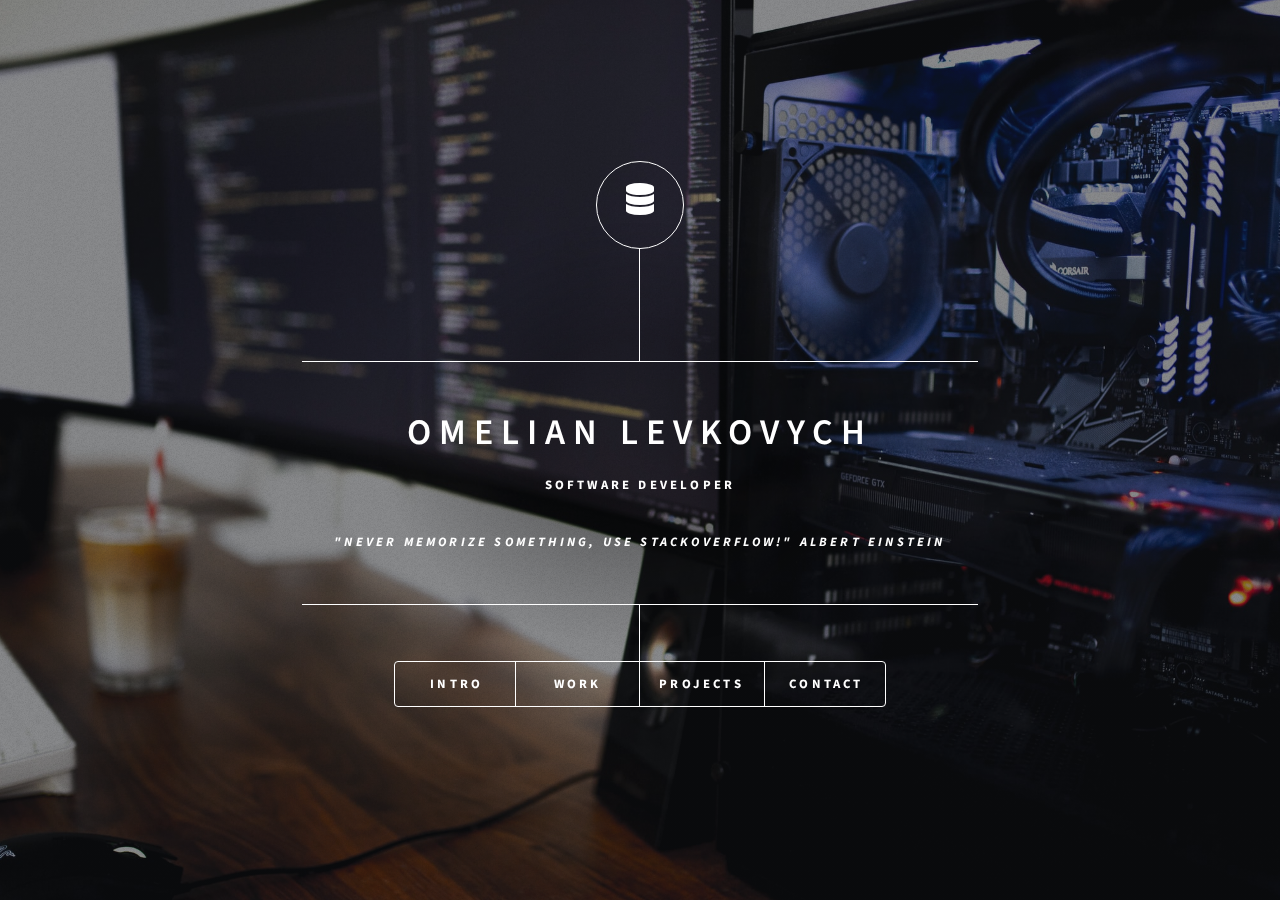
<file: index.html>
<!DOCTYPE HTML>
<!--
	Dimension by HTML5 UP
	html5up.net | @ajlkn
	Free for personal and commercial use under the CCA 3.0 license (html5up.net/license)
-->
<html>
	<head>
		<title>Omelian Levkovych</title>
		<meta charset="utf-8" />
		<meta name="viewport" content="width=device-width, initial-scale=1, user-scalable=no" />
		<link rel="stylesheet" href="assets/css/main.css" />
		<link rel="stylesheet" href="assets/css/image.css" />
		<noscript><link rel="stylesheet" href="assets/css/noscript.css" /></noscript>
	</head>
	<body class="is-preload">

		<!-- Wrapper -->
			<div id="wrapper">

				<!-- Header -->
					<header id="header">
						<div class="logo">
							<span class="fas fa-database fa-2x"></span>
						</div>
						<div>
							
						</div>
						<div class="content">
							<div class="inner" style="font-weight: bold;">
								<h1>Omelian Levkovych</h1>
								<p>Software Developer</p>
								<p><i>"Never memorize something, use StackOverflow!" Albert Einstein</i></p>
							</div>
						</div>
						<nav>
							<ul style="font-weight: bold;">
								<li><a href="#intro">Intro</a></li>
								<li><a href="#work">Work</a></li>
								<li><a href="#projects">Projects</a></li>
								<li><a href="#contact">Contact</a></li>
								<!--<li><a href="#elements">Elements</a></li>-->
							</ul>
						</nav>
					</header>

				<!-- Main -->
					<div id="main">

						<!-- Intro -->
							<article id="intro">
								<h2 class="major">About me</h2>
								<p>Hello, I'm Omelian, a software engineer based in Lviv, Ukraine who enjoys building things that live on the internet.
									I develop websites and web apps that provide intuitive user interface with efficent and modern backends.
								</p>
								<p>
									Shortly after graduating from Lviv National University with applied mathematics and informatics degree, I 
									started working on a wide variety of interesting and meaningful <a href="#work">projects</a> on a daily basis.
								</p>
								<p>
									Here are a few technologies I've been working with recently:
									<div class="columnList3x2">
										<p><i class="fa fa-caret-right" aria-hidden="false"></i> C# & ASP.NET Core</p>
										<p><i class="fa fa-caret-right" aria-hidden="false"></i> React</p>
										<p><i class="fa fa-caret-right" aria-hidden="false"></i> Docker & K8s</p>
										<p><i class="fa fa-caret-right" aria-hidden="false"></i> Microservices</p>
										<p><i class="fa fa-caret-right" aria-hidden="false"></i> AWS S3, SQS, SNS</p>
										<p><i class="fa fa-caret-right" aria-hidden="false"></i> Azure CI/CD</p>
									</div>
								</p>
								<p>By the way, check out my <a href="#projects">side projects</a>.</p>
							</article>

						<!-- Work -->
							<article id="work">
								<h2 class="major">Work experience</h2>
								<span class="image main"><img src="images/pic02.jpg" alt="" /></span>
								<h4 class="major"><i class="fas fa-dot-circle fa-xs"></i> Ciklum, E-Boks</h4>
								<p>.Net Backend Developer <span style="float:right">'December 2018 - Now'</span></p>
								<p> - Write modern, performant, maintainable code to create from scratch secure, effective and user-friendly
									digital postbox platform. Effectively involved in various stages of development of the project starting
									from it planning until production using agile methodology.
								</p>
								<p>
									- Worked on implementation of REST Microservices using ASP.NET Core Web API in connection with EntityFramework Core
									and MySQL databases. Managed Docker orchestartion and Docker containerization using Kubernetes.
									Worked on cloud-based servers like AWS, Azure.
								</p>
								<p> - Communicate with multi-disciplinary teams of software and quality assurance engineers, producers, and
									clients on a daily basis.
								</p>
								<p>
									Technologies used:
									<div class="columnList2x3">
										<p><i class="fa fa-caret-right"></i> C# 8.0 & ASP.NET Core WebApi</p>
										<p><i class="fa fa-caret-right"></i> IdentityServer4 & JWT</p>
										<p><i class="fa fa-caret-right"></i> Redis Cache, ElasticSearch</p>
										<p><i class="fa fa-caret-right"></i> MySql, MariaDB</p>
										<p><i class="fa fa-caret-right"></i> AWS S3, SNS, SQS, RabbitMQ</p>
										<p><i class="fa fa-caret-right"></i> SimpleInjector, FluentValidator, HangFire</p>
										<p><i class="fa fa-caret-right"></i> Docker & K8s</p>
									</div>
								</p>
								<!--second work-->
								<hr>
								<h4 class="major"> Vacoms</h4>
								<p>Software Developer <span style="float:right">'September 17 - December 18'</span></p>
								<p> 
									- Worked closely with the team of two developers to extend existing monolitic API and help prioritze the work,
									provide acceptance criteria and maintain the solution.
								</p>
								<p> 
									- Working knowleadge of production environment as well as ability to quickly troubleshoot issues and work to a
									quick resolution.
								</p>
								<p>
									- Get an ability to learn quickly and deliver high quality code in a fast-paced, agile team enviroment. Also 
									the ability to provide estimations, risk assessments, technical documents and meet deliverables in a timely manner.
								</p>
								<p>
									Technologies used:
									<div class="columnList3x2">
										<p><i class="fa fa-caret-right"></i> C# & ASP.NET WebApi</p>
										<p><i class="fa fa-caret-right"></i> EntityFramework, Sql Server</p>
										<p><i class="fa fa-caret-right"></i> RestAPI</p>
										<p><i class="fa fa-caret-right"></i> Agile</p>
										<p><i class="fa fa-caret-right"></i> Unit Testing with XUnit</p>
										<p><i class="fa fa-caret-right"></i> Azure CI/CD</p>
									</div>
								</p>
								<!--Third work-->
								<hr>
								<h4 class="major">Leobit</h4>
								<p>Junior Engineer<span style="float:right">'February 17 - September 17'</span></p>
								<p> 
									- Completed internal project using existing API on .NET technology by creating a client application with AngularJS, HTML/CSS, JavaScript.
								</p>
								<p> 
									- Worked with mentor to support existing Xamarin.iOS solution, bugfixing, writing  unit tests and providing documentation of developed code.
								</p>
								<p>
									Technologies used:
									<div class="columnList2x3">
										<p><i class="fa fa-caret-right"></i> JavaScript, HTML/CSS</p>
										<p><i class="fa fa-caret-right"></i> Xamarin.iOS, Xcode, SQLite</p>
										<p><i class="fa fa-caret-right"></i> Code documentation</p>
										<p><i class="fa fa-caret-right"></i> Git Flow</p>
									</div>
								</p>
							</article>

						<!-- Projects -->
							<article id="projects">
								<h2 class="major">Pet projects on side</h2>
								<h3>linq reimplementation</h3>
								<div class="containerCustom">
									<img src="images/pic03.jpg" alt="Avatar" class="image main">
									<div class="overlayCustom">
									  <a href="https://github.com/omelianlevkovych/LINQ-and-Unit-Testing" class="iconCustom" title="Source code">
										<i class="fab fa-github"></i>
									  </a>
									</div>
								  </div>
								<h4>My Role</h4>
								<p>During this project I oversaw how Linq works and improved my Unit Testing & TDD skills.</p>
								<h4>Project Difficulties</h4>
								<p>This project really teached me test driven development approach. Some struggles were faced
									during the creation of proper unit tests before even implemention some of the LINQ operators. For istance,
									in order to verify that operator is deferred I have spent some time thinking how exactly such behaviour can be
									proved. Also it was a bit unusual to code in a bit of functional programming way.
									Lastly, at first it was a little demanding to understand some LINQ hacks in JIT (e.g SZArrayHelper class).
								</p>
								<h4>My Solution</h4>
								<p>I have read many articles and some books to dive a bit deeper into TDD and functional programming. Following 
									of the information with which I was provided I managed to step over my difficulties.
									Further, to get a basic understanding how JIT hacks in LINQ works, I have read a bunch of .NET Framework source code
									and asked few questions in StackOverflow.
								</p>
								<h4>Notable Featues</h4>
								<div class="columnList3x2">
									<p><i class="fa fa-caret-right"></i> LINQ</p>
									<p><i class="fa fa-caret-right"></i> Unit Testing, XUnit, NUnit</p>
									<p><i class="fa fa-caret-right"></i> TDD, SOLID & Patterns</p>
								</div>
								<hr>
								<!--Courses-->
								<h3>Bootcamps</h3>
								<span class="image main"><img src="images/bootcamp.jpg" alt="Pif Puf" /></span>
								<h4>About</h4>
								<p>While studying on my bachelor degree I have attended two .NET bootcamps: <br> Epam It Lab and SoftServe It Academy</p>
								<h4>Process</h4>
								<p>During this two bootcamps I have been working on a few projects with my team members and was provided with some web development
									material to learn. We had fun learning what .NET technology stack is by applying it to real world application examples.
								</p>
								<h4>Projects and TeamWork</h4>
								<p>
									Not taking into account some home work and some minor projects we were building TouristGuide, StampCollectorManager and LinksManager applications.
									Each of this technology opened my eyes on how web applications actually works. We mostly were using .NET MVC/Razor technology sometimes  paired
									with public APIs and client side AngularJS. 
									<br>Also, I got some experience working with WPF, MS SQL Server, ADO.NET. To make a web apps look
									pretty we used the following technologies and frameworks as well: HTML/CSS, Bootstrap, JavaScript, JQuery. 
									<br>To fit our version control needs Git and TFS were used.
								</p>
								<h4>Technologies used</h4>
								<div class="columnList2x3">
									<p><i class="fa fa-caret-right"></i> ASP.NET WebAPI/MVC</p>
									<p><i class="fa fa-caret-right"></i> EntityFramework, ADO.NET</p>
									<p><i class="fa fa-caret-right"></i> SQL, MySQL Server</p>
									<p><i class="fa fa-caret-right"></i> JS, Angular, HTML/CSS</p>
								</div>
							</article>

						<!-- Contact -->
							<article id="contact">
								<h2 class="major">Contact</h2>
								<form target="_blank" method="post" action="sorry.html">
									<div class="fields">
										<div class="field half">
											<label for="name">Name</label>
											<input type="text" name="name" id="name" />
										</div>
										<div class="field half">
											<label for="email">Email</label>
											<input type="text" name="email" id="email" />
										</div>
										<div class="field">
											<label for="message">Message</label>
											<textarea name="message" id="message" rows="4"></textarea>
										</div>
									</div>
									<ul class="actions">
										<li><input onclick="window.location.href = 'https://omelianlevkovych.github.io/#sorry';" type="submit" value="Send Message" class="primary" /></li>
										<li><input type="reset" value="Reset" /></li>
									</ul>
								</form>
								<ul class="icons">
									<li><a href="#" class="icon brands fa-linkedin"><span class="label">LinkedIn</span></a></li>
									<li><a href="https://t.me/noauth" class="icon brands fa-telegram"><span class="label">Telegram</span></a></li>
									<li><a href="https://github.com/omelianlevkovych" class="icon brands fa-github"><span class="label">GitHub</span></a></li>
								</ul>
							</article>

						<!-- Elements -->
							<article id="elements">
								<h2 class="major">Elements</h2>

								<section>
									<h3 class="major">Text</h3>
									<p>This is <b>bold</b> and this is <strong>strong</strong>. This is <i>italic</i> and this is <em>emphasized</em>.
									This is <sup>superscript</sup> text and this is <sub>subscript</sub> text.
									This is <u>underlined</u> and this is code: <code>for (;;) { ... }</code>. Finally, <a href="#">this is a link</a>.</p>
									<hr />
									<h2>Heading Level 2</h2>
									<h3>Heading Level 3</h3>
									<h4>Heading Level 4</h4>
									<h5>Heading Level 5</h5>
									<h6>Heading Level 6</h6>
									<hr />
									<h4>Blockquote</h4>
									<blockquote>Fringilla nisl. Donec accumsan interdum nisi, quis tincidunt felis sagittis eget tempus euismod. Vestibulum ante ipsum primis in faucibus vestibulum. Blandit adipiscing eu felis iaculis volutpat ac adipiscing accumsan faucibus. Vestibulum ante ipsum primis in faucibus lorem ipsum dolor sit amet nullam adipiscing eu felis.</blockquote>
									<h4>Preformatted</h4>
									<pre><code>i = 0;

while (!deck.isInOrder()) {
    print 'Iteration ' + i;
    deck.shuffle();
    i++;
}

print 'It took ' + i + ' iterations to sort the deck.';</code></pre>
								</section>

								<section>
									<h3 class="major">Lists</h3>

									<h4>Unordered</h4>
									<ul>
										<li>Dolor pulvinar etiam.</li>
										<li>Sagittis adipiscing.</li>
										<li>Felis enim feugiat.</li>
									</ul>

									<h4>Alternate</h4>
									<ul class="alt">
										<li>Dolor pulvinar etiam.</li>
										<li>Sagittis adipiscing.</li>
										<li>Felis enim feugiat.</li>
									</ul>

									<h4>Ordered</h4>
									<ol>
										<li>Dolor pulvinar etiam.</li>
										<li>Etiam vel felis viverra.</li>
										<li>Felis enim feugiat.</li>
										<li>Dolor pulvinar etiam.</li>
										<li>Etiam vel felis lorem.</li>
										<li>Felis enim et feugiat.</li>
									</ol>
									<h4>Icons</h4>
									<ul class="icons">
										<li><a href="#" class="icon brands fa-twitter"><span class="label">Twitter</span></a></li>
										<li><a href="#" class="icon brands fa-facebook-f"><span class="label">Facebook</span></a></li>
										<li><a href="#" class="icon brands fa-instagram"><span class="label">Instagram</span></a></li>
										<li><a href="#" class="icon brands fa-github"><span class="label">Github</span></a></li>
									</ul>

									<h4>Actions</h4>
									<ul class="actions">
										<li><a href="#" class="button primary">Default</a></li>
										<li><a href="#" class="button">Default</a></li>
									</ul>
									<ul class="actions stacked">
										<li><a href="#" class="button primary">Default</a></li>
										<li><a href="#" class="button">Default</a></li>
									</ul>
								</section>

								<section>
									<h3 class="major">Table</h3>
									<h4>Default</h4>
									<div class="table-wrapper">
										<table>
											<thead>
												<tr>
													<th>Name</th>
													<th>Description</th>
													<th>Price</th>
												</tr>
											</thead>
											<tbody>
												<tr>
													<td>Item One</td>
													<td>Ante turpis integer aliquet porttitor.</td>
													<td>29.99</td>
												</tr>
												<tr>
													<td>Item Two</td>
													<td>Vis ac commodo adipiscing arcu aliquet.</td>
													<td>19.99</td>
												</tr>
												<tr>
													<td>Item Three</td>
													<td> Morbi faucibus arcu accumsan lorem.</td>
													<td>29.99</td>
												</tr>
												<tr>
													<td>Item Four</td>
													<td>Vitae integer tempus condimentum.</td>
													<td>19.99</td>
												</tr>
												<tr>
													<td>Item Five</td>
													<td>Ante turpis integer aliquet porttitor.</td>
													<td>29.99</td>
												</tr>
											</tbody>
											<tfoot>
												<tr>
													<td colspan="2"></td>
													<td>100.00</td>
												</tr>
											</tfoot>
										</table>
									</div>

									<h4>Alternate</h4>
									<div class="table-wrapper">
										<table class="alt">
											<thead>
												<tr>
													<th>Name</th>
													<th>Description</th>
													<th>Price</th>
												</tr>
											</thead>
											<tbody>
												<tr>
													<td>Item One</td>
													<td>Ante turpis integer aliquet porttitor.</td>
													<td>29.99</td>
												</tr>
												<tr>
													<td>Item Two</td>
													<td>Vis ac commodo adipiscing arcu aliquet.</td>
													<td>19.99</td>
												</tr>
												<tr>
													<td>Item Three</td>
													<td> Morbi faucibus arcu accumsan lorem.</td>
													<td>29.99</td>
												</tr>
												<tr>
													<td>Item Four</td>
													<td>Vitae integer tempus condimentum.</td>
													<td>19.99</td>
												</tr>
												<tr>
													<td>Item Five</td>
													<td>Ante turpis integer aliquet porttitor.</td>
													<td>29.99</td>
												</tr>
											</tbody>
											<tfoot>
												<tr>
													<td colspan="2"></td>
													<td>100.00</td>
												</tr>
											</tfoot>
										</table>
									</div>
								</section>

								<section>
									<h3 class="major">Buttons</h3>
									<ul class="actions">
										<li><a href="#" class="button primary">Primary</a></li>
										<li><a href="#" class="button">Default</a></li>
									</ul>
									<ul class="actions">
										<li><a href="#" class="button">Default</a></li>
										<li><a href="#" class="button small">Small</a></li>
									</ul>
									<ul class="actions">
										<li><a href="#" class="button primary icon solid fa-download">Icon</a></li>
										<li><a href="#" class="button icon solid fa-download">Icon</a></li>
									</ul>
									<ul class="actions">
										<li><span class="button primary disabled">Disabled</span></li>
										<li><span class="button disabled">Disabled</span></li>
									</ul>
								</section>

								<section>
									<h3 class="major">Form</h3>
									<form method="post" action="#">
										<div class="fields">
											<div class="field half">
												<label for="demo-name">Name</label>
												<input type="text" name="demo-name" id="demo-name" value="" placeholder="Jane Doe" />
											</div>
											<div class="field half">
												<label for="demo-email">Email</label>
												<input type="email" name="demo-email" id="demo-email" value="" placeholder="jane@untitled.tld" />
											</div>
											<div class="field">
												<label for="demo-category">Category</label>
												<select name="demo-category" id="demo-category">
													<option value="">-</option>
													<option value="1">Manufacturing</option>
													<option value="1">Shipping</option>
													<option value="1">Administration</option>
													<option value="1">Human Resources</option>
												</select>
											</div>
											<div class="field half">
												<input type="radio" id="demo-priority-low" name="demo-priority" checked>
												<label for="demo-priority-low">Low</label>
											</div>
											<div class="field half">
												<input type="radio" id="demo-priority-high" name="demo-priority">
												<label for="demo-priority-high">High</label>
											</div>
											<div class="field half">
												<input type="checkbox" id="demo-copy" name="demo-copy">
												<label for="demo-copy">Email me a copy</label>
											</div>
											<div class="field half">
												<input type="checkbox" id="demo-human" name="demo-human" checked>
												<label for="demo-human">Not a robot</label>
											</div>
											<div class="field">
												<label for="demo-message">Message</label>
												<textarea name="demo-message" id="demo-message" placeholder="Enter your message" rows="6"></textarea>
											</div>
										</div>
										<ul class="actions">
											<li><input type="submit" value="Send Message" class="primary" /></li>
											<li><input type="reset" value="Reset" /></li>
										</ul>
									</form>
								</section>

							</article>

					</div>

				<!-- Footer -->
					<footer id="footer">
						<p class="copyright"></p>
					</footer>

			</div>

		<!-- BG -->
			<div id="bg"></div>

		<!-- Scripts -->
			<script src="assets/js/jquery.min.js"></script>
			<script src="assets/js/browser.min.js"></script>
			<script src="assets/js/breakpoints.min.js"></script>
			<script src="assets/js/util.js"></script>
			<script src="assets/js/main.js"></script>

	</body>
</html>
</file>
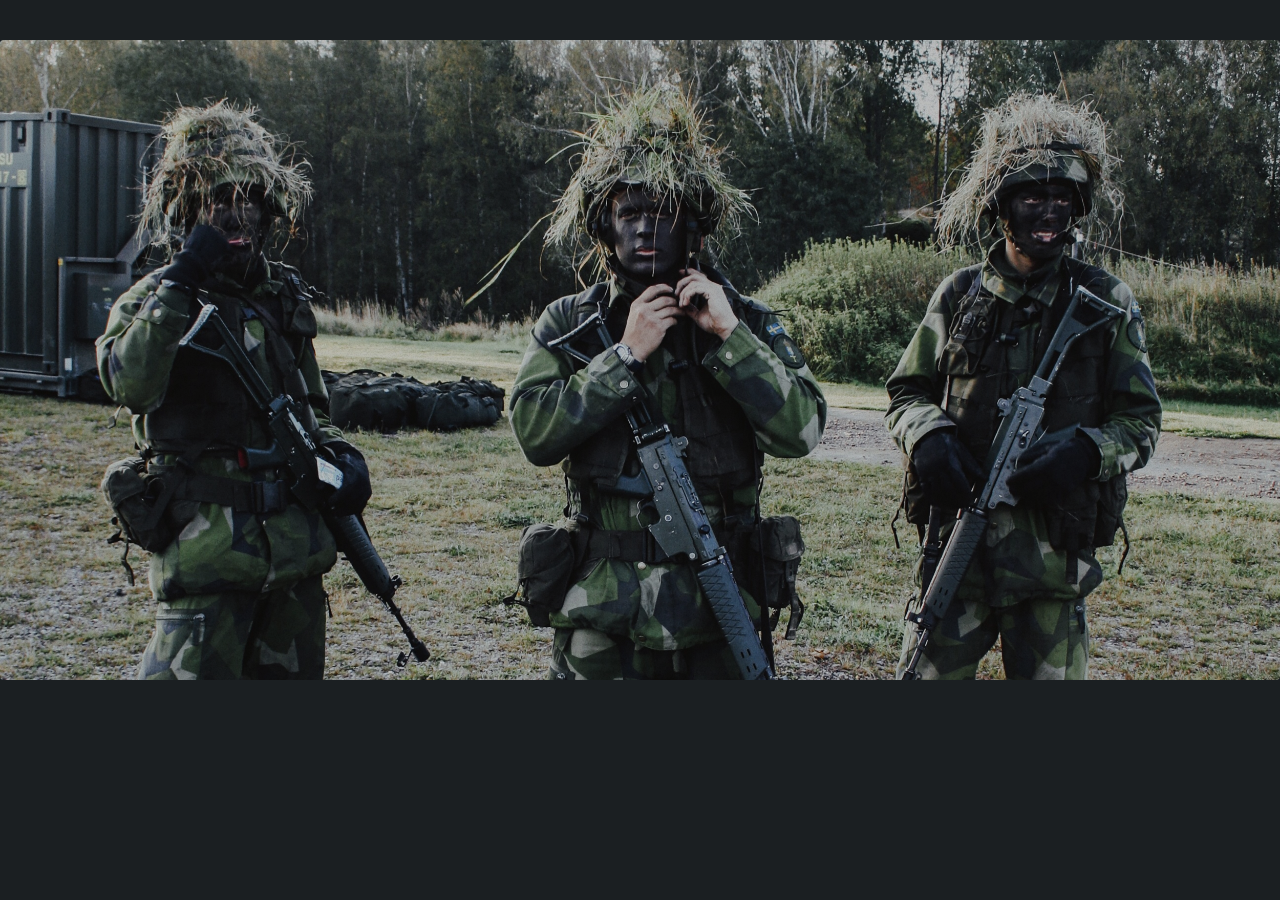
<file: sorry.html>
<!DOCTYPE HTML>
<!--
	Dimension by HTML5 UP
	html5up.net | @ajlkn
	Free for personal and commercial use under the CCA 3.0 license (html5up.net/license)
-->
<html>
	<head>
		<title>Omelian Levkovych</title>
		<meta charset="utf-8" />
		<meta name="viewport" content="width=device-width, initial-scale=1, user-scalable=no" />
		<link rel="stylesheet" href="assets/css/main.css" />
		<link rel="stylesheet" href="assets/css/image.css" />
		<noscript><link rel="stylesheet" href="assets/css/noscript.css" /></noscript>
	</head>
	<body class="is-preload">
		<span class="image main"><img src="images/bootcamp.jpg" alt="Pif Puf" /></span>
	</body>
</html>
</file>
<file: assets/css/image.css>
.containerCustom {
    position: relative;
    width: 100%;
    max-width: auto;
  }
  
  /* Make the image to responsive */
  .imageCustom {
    width: 100%;
    height: auto;
  }
  
  /* The overlay effect (full height and width) - lays on top of the container and over the image */
  .overlayCustom {
    position: absolute;
    top: 0;
    bottom: 0;
    left: 0;
    right: 0;
    height: 100%;
    width: 100%;
    opacity: 0;
    transition: .3s ease;
    background-color: rgba(88, 88, 88, 0.411)
  }
  
  /* When you mouse over the container, fade in the overlay icon*/
  .containerCustom:hover .overlayCustom {
    opacity: 1;
  }
  
  /* The icon inside the overlay is positioned in the middle vertically and horizontally */
  .iconCustom {
    color: white;
    font-size: 100px;
    position: absolute;
    top: 50%;
    left: 50%;
    transform: translate(-50%, -50%);
    -ms-transform: translate(-50%, -50%);
    text-align: center;
  }
  
  /* When you move the mouse over the icon, change color */
  .fa-github:hover {
    color: rgb(5, 2, 2);
  }
</file>
<file: assets/css/noscript.css>
/*
	Dimension by HTML5 UP
	html5up.net | @ajlkn
	Free for personal and commercial use under the CCA 3.0 license (html5up.net/license)
*/

/* BG */

	body.is-preload #bg:before {
		background-color: transparent;
	}

/* Header */

	body.is-preload #header {
		-moz-filter: none;
		-webkit-filter: none;
		-ms-filter: none;
		filter: none;
	}

		body.is-preload #header > * {
			opacity: 1;
		}

		body.is-preload #header .content .inner {
			max-height: none;
			padding: 3rem 2rem;
			opacity: 1;
		}

/* Main */

	#main article {
		opacity: 1;
		margin: 4rem 0 0 0;
	}
</file>
<file: assets/css/main.css>
@import url(fontawesome-all.min.css);
@import url("https://fonts.googleapis.com/css?family=Source+Sans+Pro:300italic,600italic,300,600");

/*
	Dimension by HTML5 UP
	html5up.net | @ajlkn
	Free for personal and commercial use under the CCA 3.0 license (html5up.net/license)
*/

.columnList2x3 {
	columns: 100px 2;
	font-weight: bold;
  }

.columnList3x2 {
	columns: 100px 3;
	font-weight: bold;
  }

html, body, div, span, applet, object,
iframe, h1, h2, h3, h4, h5, h6, p, blockquote,
pre, a, abbr, acronym, address, big, cite,
code, del, dfn, em, img, ins, kbd, q, s, samp,
small, strike, strong, sub, sup, tt, var, b,
u, i, center, dl, dt, dd, ol, ul, li, fieldset,
form, label, legend, table, caption, tbody,
tfoot, thead, tr, th, td, article, aside,
canvas, details, embed, figure, figcaption,
footer, header, hgroup, menu, nav, output, ruby,
section, summary, time, mark, audio, video {
	margin: 0;
	padding: 0;
	border: 0;
	font-size: 100%;
	font: inherit;
	vertical-align: baseline;}

article, aside, details, figcaption, figure,
footer, header, hgroup, menu, nav, section {
	display: block;}

body {
	line-height: 1;
}

ol, ul {
	list-style: none;
}

blockquote, q {
	quotes: none;
}

	blockquote:before, blockquote:after, q:before, q:after {
		content: '';
		content: none;
	}

table {
	border-collapse: collapse;
	border-spacing: 0;
}

body {
	-webkit-text-size-adjust: none;
}

mark {
	background-color: transparent;
	color: inherit;
}

input::-moz-focus-inner {
	border: 0;
	padding: 0;
}

input, select, textarea {
	-moz-appearance: none;
	-webkit-appearance: none;
	-ms-appearance: none;
	appearance: none;
}

/* Basic */

	@-ms-viewport {
		width: device-width;
	}

	@media screen and (max-width: 480px) {

		html, body {
			min-width: 320px;
		}

	}

	html {
		box-sizing: border-box;
	}

	*, *:before, *:after {
		box-sizing: inherit;
	}

	body {
		background: #1b1f22;
	}

		body.is-preload *, body.is-preload *:before, body.is-preload *:after {
			-moz-animation: none !important;
			-webkit-animation: none !important;
			-ms-animation: none !important;
			animation: none !important;
			-moz-transition: none !important;
			-webkit-transition: none !important;
			-ms-transition: none !important;
			transition: none !important;
		}

/* Type */

	html {
		font-size: 16pt;
	}

		@media screen and (max-width: 1680px) {

			html {
				font-size: 12pt;
			}

		}

		@media screen and (max-width: 736px) {

			html {
				font-size: 11pt;
			}

		}

		@media screen and (max-width: 360px) {

			html {
				font-size: 10pt;
			}

		}

	body, input, select, textarea {
		color: #ffffff;
		font-family: "Source Sans Pro", sans-serif;
		font-weight: 300;
		font-size: 1rem;
		line-height: 1.65;
	}

	a {
		-moz-transition: color 0.2s ease-in-out, background-color 0.2s ease-in-out, border-bottom-color 0.2s ease-in-out;
		-webkit-transition: color 0.2s ease-in-out, background-color 0.2s ease-in-out, border-bottom-color 0.2s ease-in-out;
		-ms-transition: color 0.2s ease-in-out, background-color 0.2s ease-in-out, border-bottom-color 0.2s ease-in-out;
		transition: color 0.2s ease-in-out, background-color 0.2s ease-in-out, border-bottom-color 0.2s ease-in-out;
		border-bottom: dotted 1px rgba(255, 255, 255, 0.5);
		text-decoration: none;
		color: inherit;
	}

		a:hover {
			border-bottom-color: transparent;
		}

	strong, b {
		color: #ffffff;
		font-weight: 600;
	}

	em, i {
		font-style: italic;
	}

	p {
		margin: 0 0 2rem 0;
	}

	h1, h2, h3, h4, h5, h6 {
		color: #ffffff;
		font-weight: 600;
		line-height: 1.5;
		margin: 0 0 1rem 0;
		text-transform: uppercase;
		letter-spacing: 0.2rem;
	}

		h1 a, h2 a, h3 a, h4 a, h5 a, h6 a {
			color: inherit;
			text-decoration: none;
		}

		h1.major, h2.major, h3.major, h4.major, h5.major, h6.major {
			border-bottom: solid 1px #ffffff;
			width: -moz-max-content;
			width: -webkit-max-content;
			width: -ms-max-content;
			width: max-content;
			padding-bottom: 0.5rem;
			margin: 0 0 2rem 0;
		}

	h1 {
		font-size: 2.25rem;
		line-height: 1.3;
		letter-spacing: 0.5rem;
	}

	h2 {
		font-size: 1.5rem;
		line-height: 1.4;
		letter-spacing: 0.5rem;
	}

	h3 {
		font-size: 1rem;
	}

	h4 {
		font-size: 0.8rem;
	}

	h5 {
		font-size: 0.7rem;
	}

	h6 {
		font-size: 0.6rem;
	}

	@media screen and (max-width: 736px) {

		h1 {
			font-size: 1.75rem;
			line-height: 1.4;
		}

		h2 {
			font-size: 1.25em;
			line-height: 1.5;
		}

	}

	sub {
		font-size: 0.8rem;
		position: relative;
		top: 0.5rem;
	}

	sup {
		font-size: 0.8rem;
		position: relative;
		top: -0.5rem;
	}

	blockquote {
		border-left: solid 4px #ffffff;
		font-style: italic;
		margin: 0 0 2rem 0;
		padding: 0.5rem 0 0.5rem 2rem;
	}

	code {
		background: rgba(255, 255, 255, 0.075);
		border-radius: 4px;
		font-family: "Courier New", monospace;
		font-size: 0.9rem;
		margin: 0 0.25rem;
		padding: 0.25rem 0.65rem;
	}

	pre {
		-webkit-overflow-scrolling: touch;
		font-family: "Courier New", monospace;
		font-size: 0.9rem;
		margin: 0 0 2rem 0;
	}

		pre code {
			display: block;
			line-height: 1.75;
			padding: 1rem 1.5rem;
			overflow-x: auto;
		}

	hr {
		border: 0;
		border-bottom: solid 1px #ffffff;
		margin: 2.75rem 0;
	}

	.align-left {
		text-align: left;
	}

	.align-center {
		text-align: center;
	}

	.align-right {
		text-align: right;
	}

/* Form */

	form {
		margin: 0 0 2rem 0;
	}

		form > :last-child {
			margin-bottom: 0;
		}

		form > .fields {
			display: -moz-flex;
			display: -webkit-flex;
			display: -ms-flex;
			display: flex;
			-moz-flex-wrap: wrap;
			-webkit-flex-wrap: wrap;
			-ms-flex-wrap: wrap;
			flex-wrap: wrap;
			width: calc(100% + 3rem);
			margin: -1.5rem 0 2rem -1.5rem;
		}

			form > .fields > .field {
				-moz-flex-grow: 0;
				-webkit-flex-grow: 0;
				-ms-flex-grow: 0;
				flex-grow: 0;
				-moz-flex-shrink: 0;
				-webkit-flex-shrink: 0;
				-ms-flex-shrink: 0;
				flex-shrink: 0;
				padding: 1.5rem 0 0 1.5rem;
				width: calc(100% - 1.5rem);
			}

				form > .fields > .field.half {
					width: calc(50% - 0.75rem);
				}

				form > .fields > .field.third {
					width: calc(100%/3 - 0.5rem);
				}

				form > .fields > .field.quarter {
					width: calc(25% - 0.375rem);
				}

		@media screen and (max-width: 480px) {

			form > .fields {
				width: calc(100% + 3rem);
				margin: -1.5rem 0 2rem -1.5rem;
			}

				form > .fields > .field {
					padding: 1.5rem 0 0 1.5rem;
					width: calc(100% - 1.5rem);
				}

					form > .fields > .field.half {
						width: calc(100% - 1.5rem);
					}

					form > .fields > .field.third {
						width: calc(100% - 1.5rem);
					}

					form > .fields > .field.quarter {
						width: calc(100% - 1.5rem);
					}

		}

	label {
		color: #ffffff;
		display: block;
		font-size: 0.8rem;
		font-weight: 300;
		letter-spacing: 0.2rem;
		line-height: 1.5;
		margin: 0 0 1rem 0;
		text-transform: uppercase;
	}

	input[type="text"],
	input[type="password"],
	input[type="email"],
	input[type="tel"],
	select,
	textarea {
		-moz-appearance: none;
		-webkit-appearance: none;
		-ms-appearance: none;
		appearance: none;
		-moz-transition: border-color 0.2s ease-in-out, box-shadow 0.2s ease-in-out, background-color 0.2s ease-in-out;
		-webkit-transition: border-color 0.2s ease-in-out, box-shadow 0.2s ease-in-out, background-color 0.2s ease-in-out;
		-ms-transition: border-color 0.2s ease-in-out, box-shadow 0.2s ease-in-out, background-color 0.2s ease-in-out;
		transition: border-color 0.2s ease-in-out, box-shadow 0.2s ease-in-out, background-color 0.2s ease-in-out;
		background-color: transparent;
		border-radius: 4px;
		border: solid 1px #ffffff;
		color: inherit;
		display: block;
		outline: 0;
		padding: 0 1rem;
		text-decoration: none;
		width: 100%;
	}

		input[type="text"]:invalid,
		input[type="password"]:invalid,
		input[type="email"]:invalid,
		input[type="tel"]:invalid,
		select:invalid,
		textarea:invalid {
			box-shadow: none;
		}

		input[type="text"]:focus,
		input[type="password"]:focus,
		input[type="email"]:focus,
		input[type="tel"]:focus,
		select:focus,
		textarea:focus {
			background: rgba(255, 255, 255, 0.075);
			border-color: #ffffff;
			box-shadow: 0 0 0 1px #ffffff;
		}

	select {
		background-image: url("data:image/svg+xml;charset=utf8,%3Csvg xmlns='http://www.w3.org/2000/svg' width='40' height='40' preserveAspectRatio='none' viewBox='0 0 40 40'%3E%3Cpath d='M9.4,12.3l10.4,10.4l10.4-10.4c0.2-0.2,0.5-0.4,0.9-0.4c0.3,0,0.6,0.1,0.9,0.4l3.3,3.3c0.2,0.2,0.4,0.5,0.4,0.9 c0,0.4-0.1,0.6-0.4,0.9L20.7,31.9c-0.2,0.2-0.5,0.4-0.9,0.4c-0.3,0-0.6-0.1-0.9-0.4L4.3,17.3c-0.2-0.2-0.4-0.5-0.4-0.9 c0-0.4,0.1-0.6,0.4-0.9l3.3-3.3c0.2-0.2,0.5-0.4,0.9-0.4S9.1,12.1,9.4,12.3z' fill='%23ffffff' /%3E%3C/svg%3E");
		background-size: 1.25rem;
		background-repeat: no-repeat;
		background-position: calc(100% - 1rem) center;
		height: 2.75rem;
		padding-right: 2.75rem;
		text-overflow: ellipsis;
	}

		select option {
			color: #ffffff;
			background: #1b1f22;
		}

		select:focus::-ms-value {
			background-color: transparent;
		}

		select::-ms-expand {
			display: none;
		}

	input[type="text"],
	input[type="password"],
	input[type="email"],
	select {
		height: 2.75rem;
	}

	textarea {
		padding: 0.75rem 1rem;
	}

	input[type="checkbox"],
	input[type="radio"] {
		-moz-appearance: none;
		-webkit-appearance: none;
		-ms-appearance: none;
		appearance: none;
		display: block;
		float: left;
		margin-right: -2rem;
		opacity: 0;
		width: 1rem;
		z-index: -1;
	}

		input[type="checkbox"] + label,
		input[type="radio"] + label {
			text-decoration: none;
			-moz-user-select: none;
			-webkit-user-select: none;
			-ms-user-select: none;
			user-select: none;
			color: #ffffff;
			cursor: pointer;
			display: inline-block;
			font-size: 0.8rem;
			font-weight: 300;
			margin: 0 0 0.5rem 0;
			padding-left: 2.65rem;
			padding-right: 0.75rem;
			position: relative;
		}

			input[type="checkbox"] + label:before,
			input[type="radio"] + label:before {
				-moz-osx-font-smoothing: grayscale;
				-webkit-font-smoothing: antialiased;
				display: inline-block;
				font-style: normal;
				font-variant: normal;
				text-rendering: auto;
				line-height: 1;
				text-transform: none !important;
				font-family: 'Font Awesome 5 Free';
				font-weight: 900;
			}

			input[type="checkbox"] + label:before,
			input[type="radio"] + label:before {
				-moz-transition: border-color 0.2s ease-in-out, box-shadow 0.2s ease-in-out, background-color 0.2s ease-in-out;
				-webkit-transition: border-color 0.2s ease-in-out, box-shadow 0.2s ease-in-out, background-color 0.2s ease-in-out;
				-ms-transition: border-color 0.2s ease-in-out, box-shadow 0.2s ease-in-out, background-color 0.2s ease-in-out;
				transition: border-color 0.2s ease-in-out, box-shadow 0.2s ease-in-out, background-color 0.2s ease-in-out;
				border-radius: 4px;
				border: solid 1px #ffffff;
				content: '';
				display: inline-block;
				height: 1.65rem;
				left: 0;
				line-height: 1.65rem;
				position: absolute;
				text-align: center;
				top: -0.15rem;
				width: 1.65rem;
			}

		input[type="checkbox"]:checked + label:before,
		input[type="radio"]:checked + label:before {
			background: #ffffff !important;
			border-color: #ffffff !important;
			color: #1b1f22;
			content: '\f00c';
		}

		input[type="checkbox"]:focus + label:before,
		input[type="radio"]:focus + label:before {
			background: rgba(255, 255, 255, 0.075);
			border-color: #ffffff;
			box-shadow: 0 0 0 1px #ffffff;
		}

	input[type="checkbox"] + label:before {
		border-radius: 4px;
	}

	input[type="radio"] + label:before {
		border-radius: 100%;
	}

	::-webkit-input-placeholder {
		color: rgba(255, 255, 255, 0.5) !important;
		opacity: 1.0;
	}

	:-moz-placeholder {
		color: rgba(255, 255, 255, 0.5) !important;
		opacity: 1.0;
	}

	::-moz-placeholder {
		color: rgba(255, 255, 255, 0.5) !important;
		opacity: 1.0;
	}

	:-ms-input-placeholder {
		color: rgba(255, 255, 255, 0.5) !important;
		opacity: 1.0;
	}

	.formerize-placeholder {
		color: rgba(255, 255, 255, 0.5) !important;
		opacity: 1.0;
	}

/* Box */

	.box {
		border-radius: 4px;
		border: solid 1px #ffffff;
		margin-bottom: 2rem;
		padding: 1.5em;
	}

		.box > :last-child,
		.box > :last-child > :last-child,
		.box > :last-child > :last-child > :last-child {
			margin-bottom: 0;
		}

		.box.alt {
			border: 0;
			border-radius: 0;
			padding: 0;
		}

/* Icon */

	.icon {
		text-decoration: none;
		border-bottom: none;
		position: relative;
	}

		.icon:before {
			-moz-osx-font-smoothing: grayscale;
			-webkit-font-smoothing: antialiased;
			display: inline-block;
			font-style: normal;
			font-variant: normal;
			text-rendering: auto;
			line-height: 1;
			text-transform: none !important;
			font-family: 'Font Awesome 5 Free';
			font-weight: 400;
		}

		.icon > .label {
			display: none;
		}

		.icon:before {
			line-height: inherit;
		}

		.icon.solid:before {
			font-weight: 900;
		}

		.icon.brands:before {
			font-family: 'Font Awesome 5 Brands';
		}

/* Image */

	.image {
		border-radius: 4px;
		border: 0;
		display: inline-block;
		position: relative;
	}

		.image:before {
			pointer-events: none;
			background-image: url("../../images/overlay.png");
			background-color: rgba(19, 21, 25, 0.5);
			border-radius: 4px;
			content: '';
			display: block;
			height: 100%;
			left: 0;
			opacity: 0.5;
			position: absolute;
			top: 0;
			width: 100%;
		}

		.image img {
			border-radius: 4px;
			display: block;
		}

		.image.left, .image.right {
			max-width: 40%;
		}

			.image.left img, .image.right img {
				width: 100%;
			}

		.image.left {
			float: left;
			padding: 0 1.5em 1em 0;
			top: 0.25em;
		}

		.image.right {
			float: right;
			padding: 0 0 1em 1.5em;
			top: 0.25em;
		}

		.image.fit {
			display: block;
			margin: 0 0 2rem 0;
			width: 100%;
		}

			.image.fit img {
				width: 100%;
			}

		.image.main {
			display: block;
			margin: 2.5rem 0;
			width: 100%;
		}

			.image.main img {
				width: 100%;
			}

		@media screen and (max-width: 736px) {

			.image.main {
				margin: 2rem 0;
			}

		}

		@media screen and (max-width: 480px) {

			.image.main {
				margin: 1.5rem 0;
			}

		}

/* List */

	ol {
		list-style: decimal;
		margin: 0 0 2rem 0;
		padding-left: 1.25em;
	}

		ol li {
			padding-left: 0.25em;
		}

	ul {
		list-style: disc;
		margin: 0 0 2rem 0;
		padding-left: 1em;
	}

		ul li {
			padding-left: 0.5em;
		}

		ul.alt {
			list-style: none;
			padding-left: 0;
		}

			ul.alt li {
				border-top: solid 1px #ffffff;
				padding: 0.5em 0;
			}

				ul.alt li:first-child {
					border-top: 0;
					padding-top: 0;
				}

	dl {
		margin: 0 0 2rem 0;
	}

		dl dt {
			display: block;
			font-weight: 600;
			margin: 0 0 1rem 0;
		}

		dl dd {
			margin-left: 2rem;
		}

/* Actions */

	ul.actions {
		display: -moz-flex;
		display: -webkit-flex;
		display: -ms-flex;
		display: flex;
		cursor: default;
		list-style: none;
		margin-left: -1rem;
		padding-left: 0;
	}

		ul.actions li {
			padding: 0 0 0 1rem;
			vertical-align: middle;
		}

		ul.actions.special {
			-moz-justify-content: center;
			-webkit-justify-content: center;
			-ms-justify-content: center;
			justify-content: center;
			width: 100%;
			margin-left: 0;
		}

			ul.actions.special li:first-child {
				padding-left: 0;
			}

		ul.actions.stacked {
			-moz-flex-direction: column;
			-webkit-flex-direction: column;
			-ms-flex-direction: column;
			flex-direction: column;
			margin-left: 0;
		}

			ul.actions.stacked li {
				padding: 1.3rem 0 0 0;
			}

				ul.actions.stacked li:first-child {
					padding-top: 0;
				}

		ul.actions.fit {
			width: calc(100% + 1rem);
		}

			ul.actions.fit li {
				-moz-flex-grow: 1;
				-webkit-flex-grow: 1;
				-ms-flex-grow: 1;
				flex-grow: 1;
				-moz-flex-shrink: 1;
				-webkit-flex-shrink: 1;
				-ms-flex-shrink: 1;
				flex-shrink: 1;
				width: 100%;
			}

				ul.actions.fit li > * {
					width: 100%;
				}

			ul.actions.fit.stacked {
				width: 100%;
			}

		@media screen and (max-width: 480px) {

			ul.actions:not(.fixed) {
				-moz-flex-direction: column;
				-webkit-flex-direction: column;
				-ms-flex-direction: column;
				flex-direction: column;
				margin-left: 0;
				width: 100% !important;
			}

				ul.actions:not(.fixed) li {
					-moz-flex-grow: 1;
					-webkit-flex-grow: 1;
					-ms-flex-grow: 1;
					flex-grow: 1;
					-moz-flex-shrink: 1;
					-webkit-flex-shrink: 1;
					-ms-flex-shrink: 1;
					flex-shrink: 1;
					padding: 1rem 0 0 0;
					text-align: center;
					width: 100%;
				}

					ul.actions:not(.fixed) li > * {
						width: 100%;
					}

					ul.actions:not(.fixed) li:first-child {
						padding-top: 0;
					}

					ul.actions:not(.fixed) li input[type="submit"],
					ul.actions:not(.fixed) li input[type="reset"],
					ul.actions:not(.fixed) li input[type="button"],
					ul.actions:not(.fixed) li button,
					ul.actions:not(.fixed) li .button {
						width: 100%;
					}

						ul.actions:not(.fixed) li input[type="submit"].icon:before,
						ul.actions:not(.fixed) li input[type="reset"].icon:before,
						ul.actions:not(.fixed) li input[type="button"].icon:before,
						ul.actions:not(.fixed) li button.icon:before,
						ul.actions:not(.fixed) li .button.icon:before {
							margin-left: -0.5em;
						}

		}

/* Icons */

	ul.icons {
		cursor: default;
		list-style: none;
		padding-left: 0;
	}

		ul.icons li {
			display: inline-block;
			padding: 0 0.75em 0 0;
		}

			ul.icons li:last-child {
				padding-right: 0;
			}

			ul.icons li a {
				border-radius: 100%;
				box-shadow: inset 0 0 0 1px #ffffff;
				display: inline-block;
				height: 2.25rem;
				line-height: 2.25rem;
				text-align: center;
				width: 2.25rem;
			}

				ul.icons li a:hover {
					background-color: rgba(255, 255, 255, 0.075);
				}

				ul.icons li a:active {
					background-color: rgba(255, 255, 255, 0.175);
				}

/* Table */

	.table-wrapper {
		-webkit-overflow-scrolling: touch;
		overflow-x: auto;
	}

	table {
		margin: 0 0 2rem 0;
		width: 100%;
	}

		table tbody tr {
			border: solid 1px #ffffff;
			border-left: 0;
			border-right: 0;
		}

			table tbody tr:nth-child(2n + 1) {
				background-color: rgba(255, 255, 255, 0.075);
			}

		table td {
			padding: 0.75em 0.75em;
		}

		table th {
			color: #ffffff;
			font-size: 0.9em;
			font-weight: 600;
			padding: 0 0.75em 0.75em 0.75em;
			text-align: left;
		}

		table thead {
			border-bottom: solid 2px #ffffff;
		}

		table tfoot {
			border-top: solid 2px #ffffff;
		}

		table.alt {
			border-collapse: separate;
		}

			table.alt tbody tr td {
				border: solid 1px #ffffff;
				border-left-width: 0;
				border-top-width: 0;
			}

				table.alt tbody tr td:first-child {
					border-left-width: 1px;
				}

			table.alt tbody tr:first-child td {
				border-top-width: 1px;
			}

			table.alt thead {
				border-bottom: 0;
			}

			table.alt tfoot {
				border-top: 0;
			}

/* Button */

	input[type="submit"],
	input[type="reset"],
	input[type="button"],
	button,
	.button {
		-moz-appearance: none;
		-webkit-appearance: none;
		-ms-appearance: none;
		appearance: none;
		-moz-transition: background-color 0.2s ease-in-out, color 0.2s ease-in-out;
		-webkit-transition: background-color 0.2s ease-in-out, color 0.2s ease-in-out;
		-ms-transition: background-color 0.2s ease-in-out, color 0.2s ease-in-out;
		transition: background-color 0.2s ease-in-out, color 0.2s ease-in-out;
		background-color: transparent;
		border-radius: 4px;
		border: 0;
		box-shadow: inset 0 0 0 1px #ffffff;
		color: #ffffff !important;
		cursor: pointer;
		display: inline-block;
		font-size: 0.8rem;
		font-weight: 300;
		height: 2.75rem;
		letter-spacing: 0.2rem;
		line-height: 2.75rem;
		outline: 0;
		padding: 0 1.25rem 0 1.35rem;
		text-align: center;
		text-decoration: none;
		text-transform: uppercase;
		white-space: nowrap;
	}

		input[type="submit"]:hover,
		input[type="reset"]:hover,
		input[type="button"]:hover,
		button:hover,
		.button:hover {
			background-color: rgba(255, 255, 255, 0.075);
		}

		input[type="submit"]:active,
		input[type="reset"]:active,
		input[type="button"]:active,
		button:active,
		.button:active {
			background-color: rgba(255, 255, 255, 0.175);
		}

		input[type="submit"].icon:before,
		input[type="reset"].icon:before,
		input[type="button"].icon:before,
		button.icon:before,
		.button.icon:before {
			margin-right: 0.5em;
		}

		input[type="submit"].fit,
		input[type="reset"].fit,
		input[type="button"].fit,
		button.fit,
		.button.fit {
			width: 100%;
		}

		input[type="submit"].small,
		input[type="reset"].small,
		input[type="button"].small,
		button.small,
		.button.small {
			font-size: 0.6rem;
			height: 2.0625rem;
			line-height: 2.0625rem;
		}

		input[type="submit"].primary,
		input[type="reset"].primary,
		input[type="button"].primary,
		button.primary,
		.button.primary {
			background-color: #ffffff;
			color: #1b1f22 !important;
			font-weight: 600;
		}

		input[type="submit"].disabled, input[type="submit"]:disabled,
		input[type="reset"].disabled,
		input[type="reset"]:disabled,
		input[type="button"].disabled,
		input[type="button"]:disabled,
		button.disabled,
		button:disabled,
		.button.disabled,
		.button:disabled {
			pointer-events: none;
			cursor: default;
			opacity: 0.25;
		}

	input[type="submit"],
	input[type="reset"],
	input[type="button"],
	button {
		line-height: calc(2.75rem - 2px);
	}

/* BG */

	#bg {
		-moz-transform: scale(1.0);
		-webkit-transform: scale(1.0);
		-ms-transform: scale(1.0);
		transform: scale(1.0);
		-webkit-backface-visibility: hidden;
		position: fixed;
		top: 0;
		left: 0;
		width: 100%;
		height: 100vh;
		z-index: 1;
	}

		#bg:before, #bg:after {
			content: '';
			display: block;
			position: absolute;
			top: 0;
			left: 0;
			width: 100%;
			height: 100%;
		}

		#bg:before {
			-moz-transition: background-color 2.5s ease-in-out;
			-webkit-transition: background-color 2.5s ease-in-out;
			-ms-transition: background-color 2.5s ease-in-out;
			transition: background-color 2.5s ease-in-out;
			-moz-transition-delay: 0.75s;
			-webkit-transition-delay: 0.75s;
			-ms-transition-delay: 0.75s;
			transition-delay: 0.75s;
			background-image: linear-gradient(to top, rgba(19, 21, 25, 0.5), rgba(19, 21, 25, 0.5)), url("../../images/overlay.png");
			background-size: auto,
 256px 256px;
			background-position: center,
 center;
			background-repeat: no-repeat,
 repeat;
			z-index: 2;
		}

		#bg:after {
			-moz-transform: scale(1.125);
			-webkit-transform: scale(1.125);
			-ms-transform: scale(1.125);
			transform: scale(1.125);
			-moz-transition: -moz-transform 0.325s ease-in-out, -moz-filter 0.325s ease-in-out;
			-webkit-transition: -webkit-transform 0.325s ease-in-out, -webkit-filter 0.325s ease-in-out;
			-ms-transition: -ms-transform 0.325s ease-in-out, -ms-filter 0.325s ease-in-out;
			transition: transform 0.325s ease-in-out, filter 0.325s ease-in-out;
			background-image: url("../../images/bg.jpg");
			background-position: center;
			background-size: cover;
			background-repeat: no-repeat;
			z-index: 1;
		}

		body.is-article-visible #bg:after {
			-moz-transform: scale(1.0825);
			-webkit-transform: scale(1.0825);
			-ms-transform: scale(1.0825);
			transform: scale(1.0825);
			-moz-filter: blur(0.2rem);
			-webkit-filter: blur(0.2rem);
			-ms-filter: blur(0.2rem);
			filter: blur(0.2rem);
		}

		body.is-preload #bg:before {
			background-color: #000000;
		}

/* Wrapper */

	#wrapper {
		display: -moz-flex;
		display: -webkit-flex;
		display: -ms-flex;
		display: flex;
		-moz-flex-direction: column;
		-webkit-flex-direction: column;
		-ms-flex-direction: column;
		flex-direction: column;
		-moz-align-items: center;
		-webkit-align-items: center;
		-ms-align-items: center;
		align-items: center;
		-moz-justify-content: space-between;
		-webkit-justify-content: space-between;
		-ms-justify-content: space-between;
		justify-content: space-between;
		position: relative;
		min-height: 100vh;
		width: 100%;
		padding: 4rem 2rem;
		z-index: 3;
	}

		#wrapper:before {
			content: '';
			display: block;
		}

		@media screen and (max-width: 1680px) {

			#wrapper {
				padding: 3rem 2rem;
			}

		}

		@media screen and (max-width: 736px) {

			#wrapper {
				padding: 2rem 1rem;
			}

		}

		@media screen and (max-width: 480px) {

			#wrapper {
				padding: 1rem;
			}

		}

/* Header */

	#header {
		display: -moz-flex;
		display: -webkit-flex;
		display: -ms-flex;
		display: flex;
		-moz-flex-direction: column;
		-webkit-flex-direction: column;
		-ms-flex-direction: column;
		flex-direction: column;
		-moz-align-items: center;
		-webkit-align-items: center;
		-ms-align-items: center;
		align-items: center;
		-moz-transition: -moz-transform 0.325s ease-in-out, -moz-filter 0.325s ease-in-out, opacity 0.325s ease-in-out;
		-webkit-transition: -webkit-transform 0.325s ease-in-out, -webkit-filter 0.325s ease-in-out, opacity 0.325s ease-in-out;
		-ms-transition: -ms-transform 0.325s ease-in-out, -ms-filter 0.325s ease-in-out, opacity 0.325s ease-in-out;
		transition: transform 0.325s ease-in-out, filter 0.325s ease-in-out, opacity 0.325s ease-in-out;
		background-image: -moz-radial-gradient(rgba(0, 0, 0, 0.25) 25%, rgba(0, 0, 0, 0) 55%);
		background-image: -webkit-radial-gradient(rgba(0, 0, 0, 0.25) 25%, rgba(0, 0, 0, 0) 55%);
		background-image: -ms-radial-gradient(rgba(0, 0, 0, 0.25) 25%, rgba(0, 0, 0, 0) 55%);
		background-image: radial-gradient(rgba(0, 0, 0, 0.25) 25%, rgba(0, 0, 0, 0) 55%);
		max-width: 100%;
		text-align: center;
	}

		#header > * {
			-moz-transition: opacity 0.325s ease-in-out;
			-webkit-transition: opacity 0.325s ease-in-out;
			-ms-transition: opacity 0.325s ease-in-out;
			transition: opacity 0.325s ease-in-out;
			position: relative;
			margin-top: 3.5rem;
		}

			#header > *:before {
				content: '';
				display: block;
				position: absolute;
				top: calc(-3.5rem - 1px);
				left: calc(50% - 1px);
				width: 1px;
				height: calc(3.5rem + 1px);
				background: #ffffff;
			}

		#header > :first-child {
			margin-top: 0;
		}

			#header > :first-child:before {
				display: none;
			}

		#header .logo {
			width: 5.5rem;
			height: 5.5rem;
			line-height: 5.5rem;
			border: solid 1px #ffffff;
			border-radius: 100%;
		}

			#header .logo .icon:before {
				font-size: 2rem;
			}

		#header .content {
			border-style: solid;
			border-color: #ffffff;
			border-top-width: 1px;
			border-bottom-width: 1px;
			max-width: 100%;
		}

			#header .content .inner {
				-moz-transition: max-height 0.75s ease, padding 0.75s ease, opacity 0.325s ease-in-out;
				-webkit-transition: max-height 0.75s ease, padding 0.75s ease, opacity 0.325s ease-in-out;
				-ms-transition: max-height 0.75s ease, padding 0.75s ease, opacity 0.325s ease-in-out;
				transition: max-height 0.75s ease, padding 0.75s ease, opacity 0.325s ease-in-out;
				-moz-transition-delay: 0.25s;
				-webkit-transition-delay: 0.25s;
				-ms-transition-delay: 0.25s;
				transition-delay: 0.25s;
				padding: 3rem 2rem;
				max-height: 40rem;
				overflow: hidden;
			}

				#header .content .inner > :last-child {
					margin-bottom: 0;
				}

			#header .content p {
				text-transform: uppercase;
				letter-spacing: 0.2rem;
				font-size: 0.8rem;
				line-height: 2;
			}

		#header nav ul {
			display: -moz-flex;
			display: -webkit-flex;
			display: -ms-flex;
			display: flex;
			margin-bottom: 0;
			list-style: none;
			padding-left: 0;
			border: solid 1px #ffffff;
			border-radius: 4px;
		}

			#header nav ul li {
				padding-left: 0;
				border-left: solid 1px #ffffff;
			}

				#header nav ul li:first-child {
					border-left: 0;
				}

				#header nav ul li a {
					display: block;
					min-width: 7.5rem;
					height: 2.75rem;
					line-height: 2.75rem;
					padding: 0 1.25rem 0 1.45rem;
					text-transform: uppercase;
					letter-spacing: 0.2rem;
					font-size: 0.8rem;
					border-bottom: 0;
				}

					#header nav ul li a:hover {
						background-color: rgba(255, 255, 255, 0.075);
					}

					#header nav ul li a:active {
						background-color: rgba(255, 255, 255, 0.175);
					}

		#header nav.use-middle:after {
			content: '';
			display: block;
			position: absolute;
			top: 0;
			left: calc(50% - 1px);
			width: 1px;
			height: 100%;
			background: #ffffff;
		}

		#header nav.use-middle ul li.is-middle {
			border-left: 0;
		}

		body.is-article-visible #header {
			-moz-transform: scale(0.95);
			-webkit-transform: scale(0.95);
			-ms-transform: scale(0.95);
			transform: scale(0.95);
			-moz-filter: blur(0.1rem);
			-webkit-filter: blur(0.1rem);
			-ms-filter: blur(0.1rem);
			filter: blur(0.1rem);
			opacity: 0;
		}

		body.is-preload #header {
			-moz-filter: blur(0.125rem);
			-webkit-filter: blur(0.125rem);
			-ms-filter: blur(0.125rem);
			filter: blur(0.125rem);
		}

			body.is-preload #header > * {
				opacity: 0;
			}

			body.is-preload #header .content .inner {
				max-height: 0;
				padding-top: 0;
				padding-bottom: 0;
				opacity: 0;
			}

		@media screen and (max-width: 980px) {

			#header .content p br {
				display: none;
			}

		}

		@media screen and (max-width: 736px) {

			#header > * {
				margin-top: 2rem;
			}

				#header > *:before {
					top: calc(-2rem - 1px);
					height: calc(2rem + 1px);
				}

			#header .logo {
				width: 4.75rem;
				height: 4.75rem;
				line-height: 4.75rem;
			}

				#header .logo .icon:before {
					font-size: 1.75rem;
				}

			#header .content .inner {
				padding: 2.5rem 1rem;
			}

			#header .content p {
				line-height: 1.875;
			}

		}

		@media screen and (max-width: 480px) {

			#header {
				padding: 1.5rem 0;
			}

				#header .content .inner {
					padding: 2.5rem 0;
				}

				#header nav ul {
					-moz-flex-direction: column;
					-webkit-flex-direction: column;
					-ms-flex-direction: column;
					flex-direction: column;
					min-width: 10rem;
					max-width: 100%;
				}

					#header nav ul li {
						border-left: 0;
						border-top: solid 1px #ffffff;
					}

						#header nav ul li:first-child {
							border-top: 0;
						}

						#header nav ul li a {
							height: 3rem;
							line-height: 3rem;
							min-width: 0;
							width: 100%;
						}

				#header nav.use-middle:after {
					display: none;
				}

		}

/* Main */

	#main {
		-moz-flex-grow: 1;
		-webkit-flex-grow: 1;
		-ms-flex-grow: 1;
		flex-grow: 1;
		-moz-flex-shrink: 1;
		-webkit-flex-shrink: 1;
		-ms-flex-shrink: 1;
		flex-shrink: 1;
		display: -moz-flex;
		display: -webkit-flex;
		display: -ms-flex;
		display: flex;
		-moz-align-items: center;
		-webkit-align-items: center;
		-ms-align-items: center;
		align-items: center;
		-moz-justify-content: center;
		-webkit-justify-content: center;
		-ms-justify-content: center;
		justify-content: center;
		-moz-flex-direction: column;
		-webkit-flex-direction: column;
		-ms-flex-direction: column;
		flex-direction: column;
		position: relative;
		max-width: 100%;
		z-index: 3;
	}

		#main article {
			-moz-transform: translateY(0.25rem);
			-webkit-transform: translateY(0.25rem);
			-ms-transform: translateY(0.25rem);
			transform: translateY(0.25rem);
			-moz-transition: opacity 0.325s ease-in-out, -moz-transform 0.325s ease-in-out;
			-webkit-transition: opacity 0.325s ease-in-out, -webkit-transform 0.325s ease-in-out;
			-ms-transition: opacity 0.325s ease-in-out, -ms-transform 0.325s ease-in-out;
			transition: opacity 0.325s ease-in-out, transform 0.325s ease-in-out;
			padding: 4.5rem 2.5rem 1.5rem 2.5rem ;
			position: relative;
			width: 40rem;
			max-width: 100%;
			background-color: rgba(27, 31, 34, 0.85);
			border-radius: 4px;
			opacity: 0;
		}

			#main article.active {
				-moz-transform: translateY(0);
				-webkit-transform: translateY(0);
				-ms-transform: translateY(0);
				transform: translateY(0);
				opacity: 1;
			}

			#main article .close {
				display: block;
				position: absolute;
				top: 0;
				right: 0;
				width: 4rem;
				height: 4rem;
				cursor: pointer;
				text-indent: 4rem;
				overflow: hidden;
				white-space: nowrap;
			}

				#main article .close:before {
					-moz-transition: background-color 0.2s ease-in-out;
					-webkit-transition: background-color 0.2s ease-in-out;
					-ms-transition: background-color 0.2s ease-in-out;
					transition: background-color 0.2s ease-in-out;
					content: '';
					display: block;
					position: absolute;
					top: 0.75rem;
					left: 0.75rem;
					width: 2.5rem;
					height: 2.5rem;
					border-radius: 100%;
					background-position: center;
					background-image: url("data:image/svg+xml;charset=utf8,%3Csvg xmlns='http://www.w3.org/2000/svg' xmlns:xlink='http://www.w3.org/1999/xlink' width='20px' height='20px' viewBox='0 0 20 20' zoomAndPan='disable'%3E%3Cstyle%3Eline %7B stroke: %23ffffff%3B stroke-width: 1%3B %7D%3C/style%3E%3Cline x1='2' y1='2' x2='18' y2='18' /%3E%3Cline x1='18' y1='2' x2='2' y2='18' /%3E%3C/svg%3E");
					background-size: 20px 20px;
					background-repeat: no-repeat;
				}

				#main article .close:hover:before {
					background-color: rgba(255, 255, 255, 0.075);
				}

				#main article .close:active:before {
					background-color: rgba(255, 255, 255, 0.175);
				}

		@media screen and (max-width: 736px) {

			#main article {
				padding: 3.5rem 2rem 0.5rem 2rem ;
			}

				#main article .close:before {
					top: 0.875rem;
					left: 0.875rem;
					width: 2.25rem;
					height: 2.25rem;
					background-size: 14px 14px;
				}

		}

		@media screen and (max-width: 480px) {

			#main article {
				padding: 3rem 1.5rem 0.5rem 1.5rem ;
			}

		}

/* Footer */

	#footer {
		-moz-transition: -moz-transform 0.325s ease-in-out, -moz-filter 0.325s ease-in-out, opacity 0.325s ease-in-out;
		-webkit-transition: -webkit-transform 0.325s ease-in-out, -webkit-filter 0.325s ease-in-out, opacity 0.325s ease-in-out;
		-ms-transition: -ms-transform 0.325s ease-in-out, -ms-filter 0.325s ease-in-out, opacity 0.325s ease-in-out;
		transition: transform 0.325s ease-in-out, filter 0.325s ease-in-out, opacity 0.325s ease-in-out;
		width: 100%;
		max-width: 100%;
		margin-top: 2rem;
		text-align: center;
	}

		#footer .copyright {
			letter-spacing: 0.2rem;
			font-size: 0.6rem;
			opacity: 0.75;
			margin-bottom: 0;
			text-transform: uppercase;
		}

		body.is-article-visible #footer {
			-moz-transform: scale(0.95);
			-webkit-transform: scale(0.95);
			-ms-transform: scale(0.95);
			transform: scale(0.95);
			-moz-filter: blur(0.1rem);
			-webkit-filter: blur(0.1rem);
			-ms-filter: blur(0.1rem);
			filter: blur(0.1rem);
			opacity: 0;
		}

		body.is-preload #footer {
			opacity: 0;
		}
</file>
